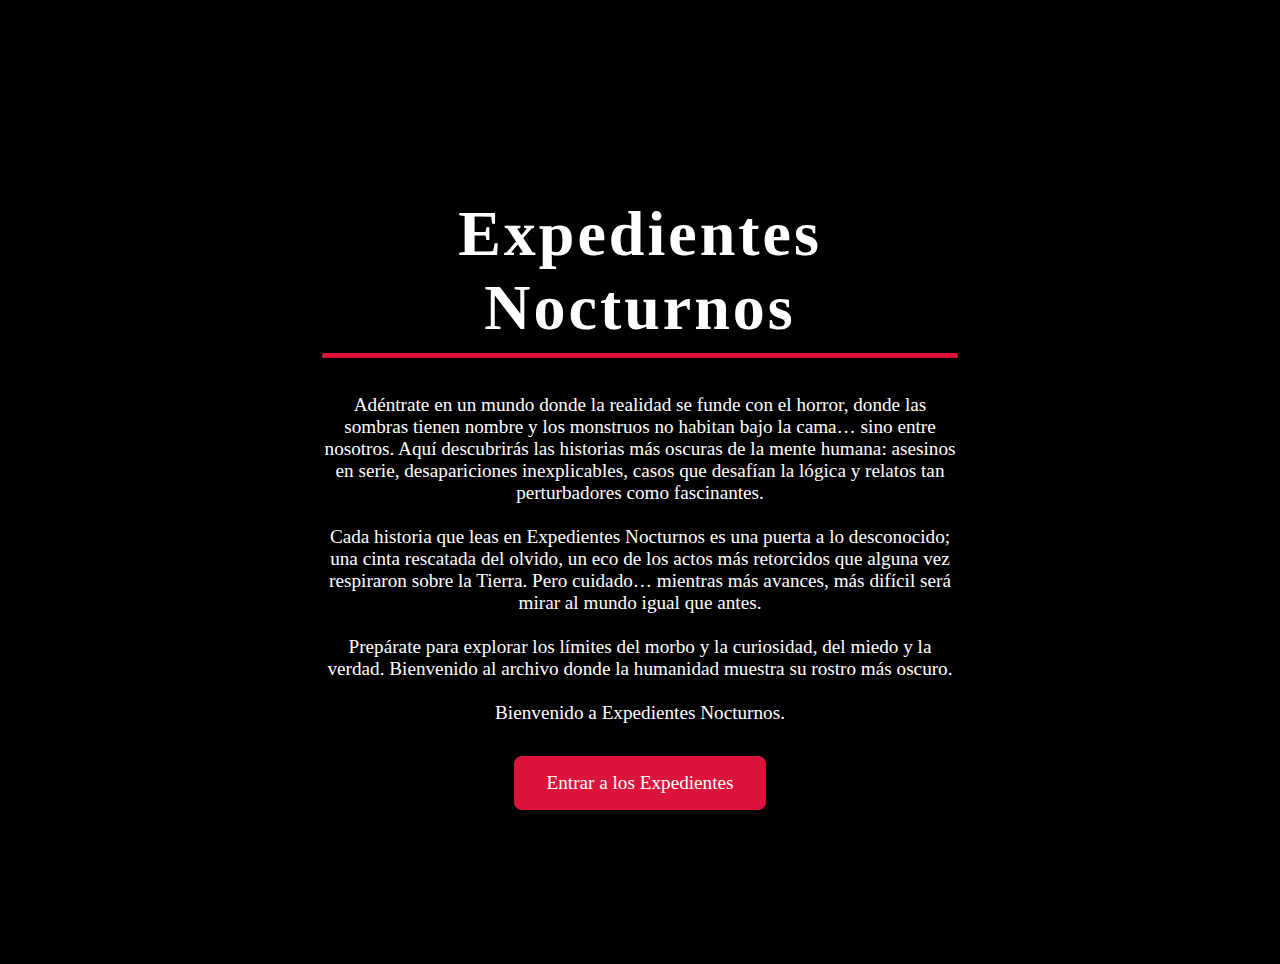
<file: index.html>
<!DOCTYPE html>
<html lang="en">
<head>
    <meta charset="UTF-8">
    <meta name="viewport" content="width=device-width, initial-scale=1.0">
    <link rel="stylesheet" href="style.css">
    <title>Expedientes Nocturnos</title>
    
</head>
<body>
     <section class="pantalla-inicio" id="inicio">
        <div class="intro-contenido">
            <h1>Expedientes Nocturnos</h1>
                 <p>
                    Adéntrate en un mundo donde la realidad se funde con el horror, donde las sombras 
                    tienen nombre y los monstruos no habitan bajo la cama… sino entre nosotros.
                    Aquí descubrirás las historias más oscuras de la mente humana: asesinos en serie, 
                    desapariciones inexplicables, casos que desafían la lógica y relatos tan perturbadores 
                    como fascinantes.
                    <br><br>
                    Cada historia que leas en Expedientes Nocturnos es una puerta a lo desconocido; una 
                    cinta rescatada del olvido, un eco de los actos más retorcidos que alguna vez respiraron
                    sobre la Tierra.
                    Pero cuidado… mientras más avances, más difícil será mirar al mundo igual que antes.
                    <br><br>
                    Prepárate para explorar los límites del morbo y la curiosidad, del miedo y la verdad.
                    Bienvenido al archivo donde la humanidad muestra su rostro más oscuro.
                    <br><br>
                    Bienvenido a Expedientes Nocturnos.
                </p>
                <a href="menu/asesinos.html" class="btn-entrar"> Entrar a los Expedientes</a>
        </div>
    </section>
</body>
</html>
</file>
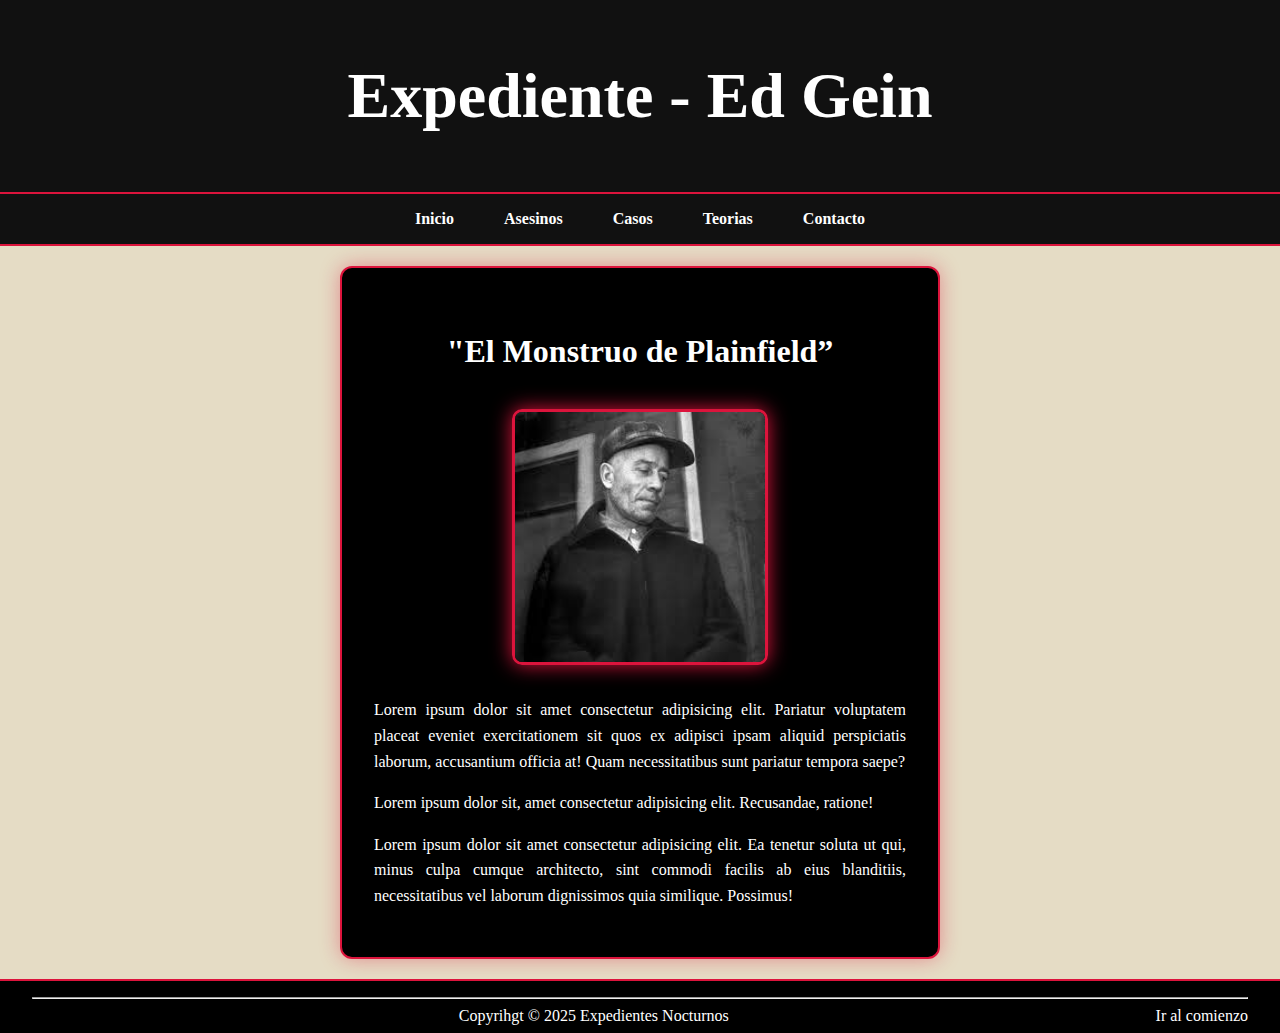
<file: asesinos/ed-gein.html>
<!DOCTYPE html>
<html>
<head>
    <title>Expediente - Ed Gein</title>
    <link rel="stylesheet" href="../style.css">
</head>
<body>
    <header id="titulo">
        <h1> Expediente - Ed Gein</h1>
    </header>
<!---->
    <nav class="menu">
        <ul>
            <li><a href="../index.html">Inicio</a></li>
            <li><a href="../menu/asesinos.html">Asesinos</a></li>
            <li><a href="../menu/proximamente.html">Casos</a></li>
            <li><a href="../menu/proximamente.html">Teorias</a></li>
            <li><a href="../menu/contacto.html">Contacto</a></li>
        </ul>
    </nav>
<!---->
    <main class="contenedor-bio">
        <section class="biografia">
            <h2>"El Monstruo de Plainfield”</h2>
            <img class="asesino-img" src="../img/Ed Gein.jpeg"/>
            <p>
                Lorem ipsum dolor sit amet consectetur adipisicing elit. Pariatur 
                voluptatem placeat eveniet exercitationem sit quos ex adipisci ipsam aliquid 
                perspiciatis laborum, accusantium officia at! Quam necessitatibus sunt 
                pariatur tempora saepe?
            </p>

            <p>
                Lorem ipsum dolor sit, amet consectetur adipisicing elit. Recusandae, ratione!
            </p>

            <p>
                Lorem ipsum dolor sit amet consectetur adipisicing elit. Ea tenetur soluta ut qui, 
                minus culpa cumque architecto, sint commodi facilis ab eius blanditiis, 
                necessitatibus vel laborum dignissimos quia similique. Possimus!
            </p>
        </section>
    </main>
<!---->
    <footer><hr>
        <section>
            <a href="#titulo">Ir al comienzo</a>
        </section>
        <p>Copyrihgt © 2025 Expedientes Nocturnos</p>
    </footer>
</body>

</html>
</file>
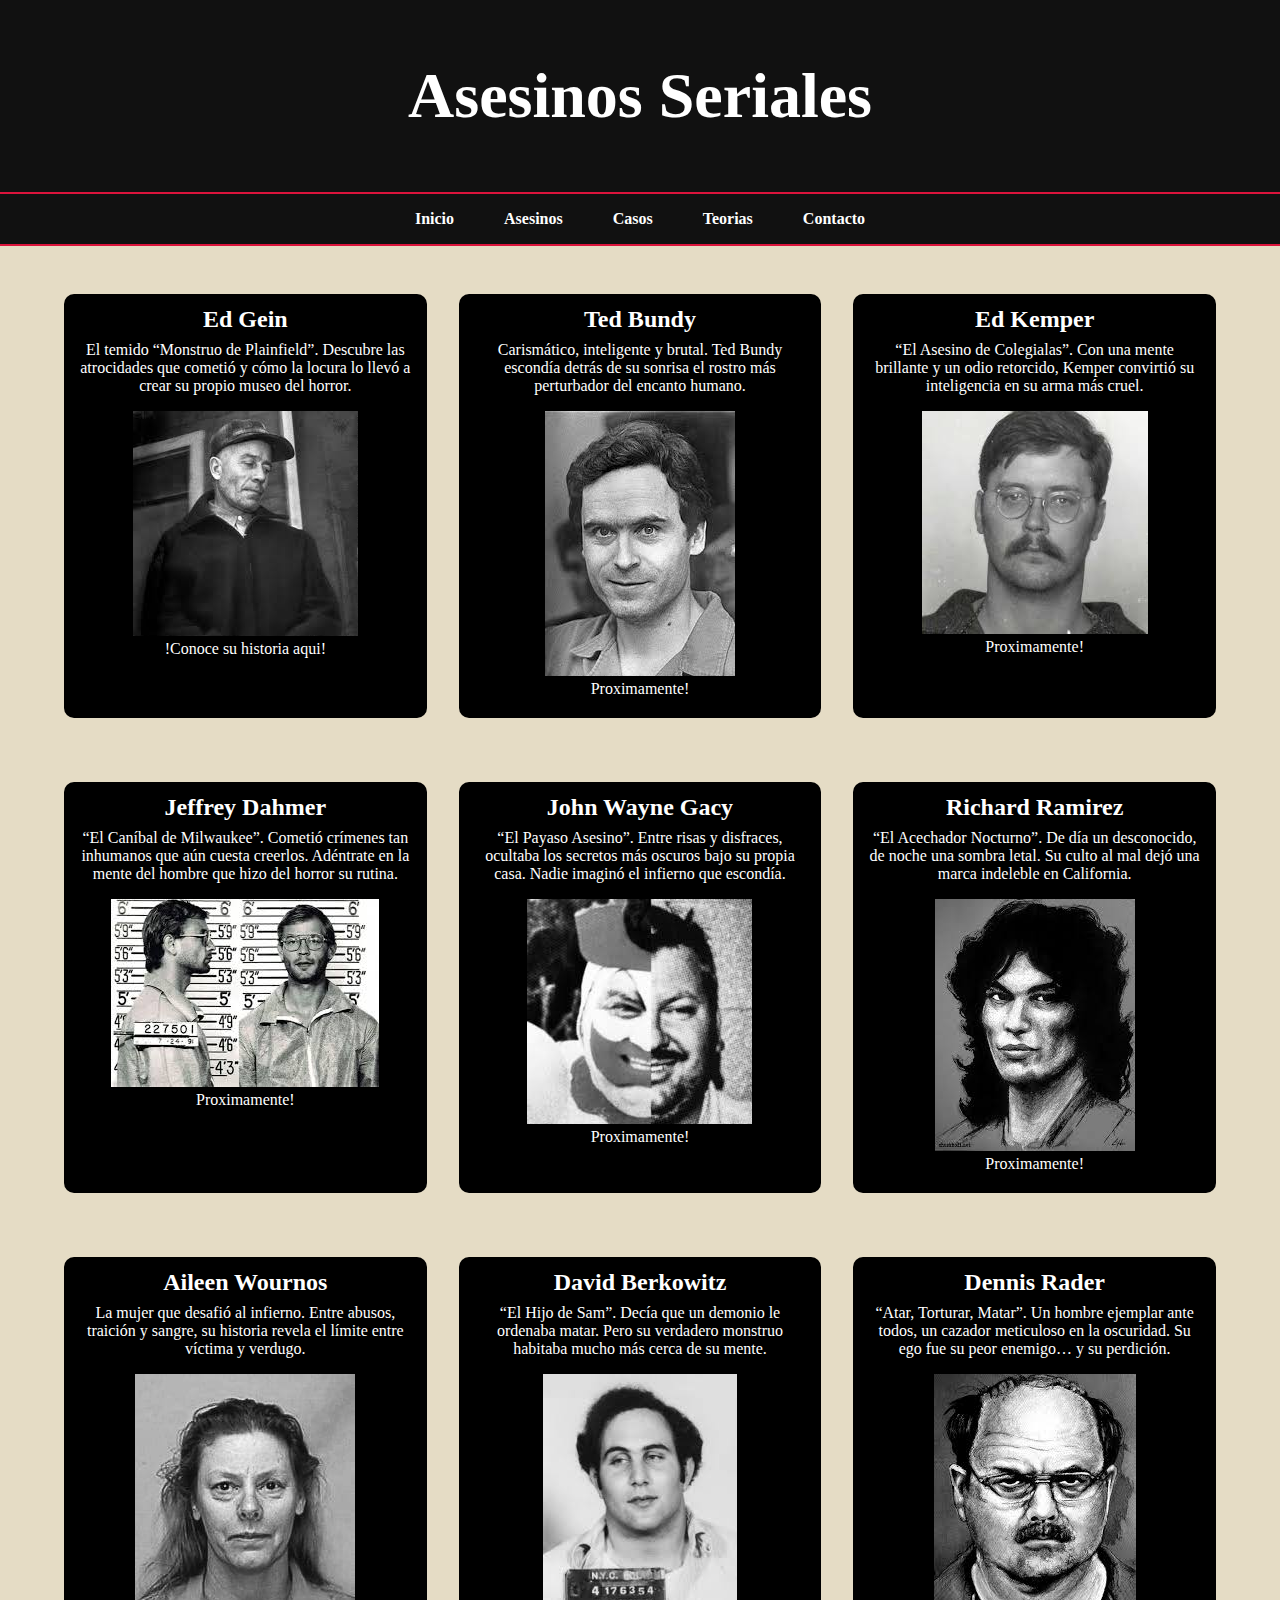
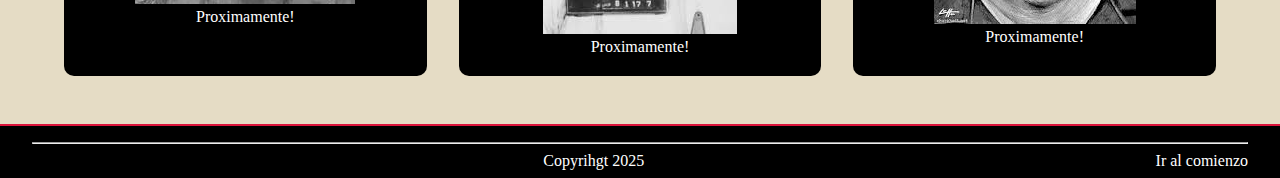
<file: menu/asesinos.html>
<!DOCTYPE html>
<html>
<head>
    <title>Expedientes Nocturnos</title>
    <link rel="stylesheet" href="../style.css">
</head>
<body>
    <header id="titulo">
        <h1>Asesinos Seriales</h1>
    </header>
<!---->
   <nav class="menu">
        <ul>
            <li><a href="../index.html">Inicio</a></li>
            <li><a href="../menu/asesinos.html">Asesinos</a></li>
            <li><a href="../menu/proximamente.html">Casos</a></li>
            <li><a href="../menu/proximamente.html">Teorias</a></li>
            <li><a href="../menu/contacto.html">Contacto</a></li>
        </ul>
    </nav>

<!---->
    <section class="contenedor">
        <article class="asesino">
            <a href="../asesinos/ed-gein.html">
                <h2>Ed Gein</h2>
                <p>
                    El temido “Monstruo de Plainfield”. Descubre las atrocidades que 
                    cometió y cómo la locura lo llevó a crear su propio museo del horror.
                </p>
                <img src="../img/Ed Gein.jpeg"/>
                <p>!Conoce su historia aqui!</p>
            </a>
        </article>

        <article class="asesino">
            <a href="../menu/proximamente.html">
                <h2>Ted Bundy</h2>
                <p>
                    Carismático, inteligente y brutal. Ted Bundy escondía detrás 
                    de su sonrisa el rostro más perturbador del encanto humano.
                </p>
                <img  src="../img/Ted Bundy.jpeg"/>
                <p>Proximamente!</p>
            </a>
        </article>

        <article class="asesino">
            <a href="../menu/proximamente.html">
                <h2>Ed Kemper</h2>
                <p>
                    “El Asesino de Colegialas”. Con una mente brillante y 
                    un odio retorcido, Kemper convirtió su inteligencia en su arma más cruel.
                </p>
                <img src="../img/Ed Kemper.jpeg"/>
                <p>Proximamente!</p>
            </a>
        </article>

        <article class="asesino">
            <a href="../menu/proximamente.html">
                <h2>Jeffrey Dahmer</h2>
                <p>
                    “El Caníbal de Milwaukee”. Cometió crímenes tan inhumanos que aún cuesta creerlos. 
                    Adéntrate en la mente del hombre que hizo del horror su rutina.
                </p>
                <img src="../img/Jeffrey Dahmer.jpeg">
                <p>Proximamente!</p>
            </a>
        </article>

        <article class="asesino">
            <a href="../menu/proximamente.html">
                <h2>John Wayne Gacy</h2>
                <p>
                    “El Payaso Asesino”. Entre risas y disfraces, 
                    ocultaba los secretos más oscuros bajo su propia casa. Nadie imaginó el infierno que escondía.
                </p>
                <img src="../img/John Wayne Gacy.jpeg"/>
                <p>Proximamente!</p>
            </a>
        </article>
        <article class="asesino">
            <a href="../menu/proximamente.html">
                <h2>Richard Ramirez</h2>
                <p>
                    “El Acechador Nocturno”. De día un desconocido, de noche una sombra letal. 
                    Su culto al mal dejó una marca indeleble en California.
                </p>
                <img src="../img/Richard Ramirez.jpeg"/>
                <p>Proximamente!</p>
            </a>
        </article>

        <article class="asesino">
            <a href="../menu/proximamente.html">
                <h2>Aileen Wournos</h2>
                <p>
                    La mujer que desafió al infierno. Entre abusos, traición y sangre,
                    su historia revela el límite entre víctima y verdugo.
                </p>
                <img src="../img/Aileen Wuornos.jpeg"/>
                <p>Proximamente!</p>
            </a>
        </article>

        <article class="asesino">
            <a href="../menu/proximamente.html">
                <h2>David Berkowitz</h2>
                <p>
                    “El Hijo de Sam”. Decía que un demonio le ordenaba matar. Pero su 
                    verdadero monstruo habitaba mucho más cerca de su mente.
                </p>
                <img src="../img/David Berkowitz.jpeg"/>
                <p>Proximamente!</p>
            </a>
        </article>

        <article class="asesino">
            <a href="../menu/proximamente.html">
                <h2>Dennis Rader</h2>
                <p>
                    “Atar, Torturar, Matar”. Un hombre ejemplar ante todos, un cazador
                    meticuloso en la oscuridad. Su ego fue su peor enemigo… y su perdición.
                </p>
                <img src="../img/Dennis Rader.jpeg"/>
                <p>Proximamente!</p>
            </a>
        </article>


    </section>
<!---->
    <footer><hr>
        <section>
            <a href="#titulo">Ir al comienzo</a>
        </section>
        <p>Copyrihgt 2025</p>
    </footer>
</body>

</html>
</file>
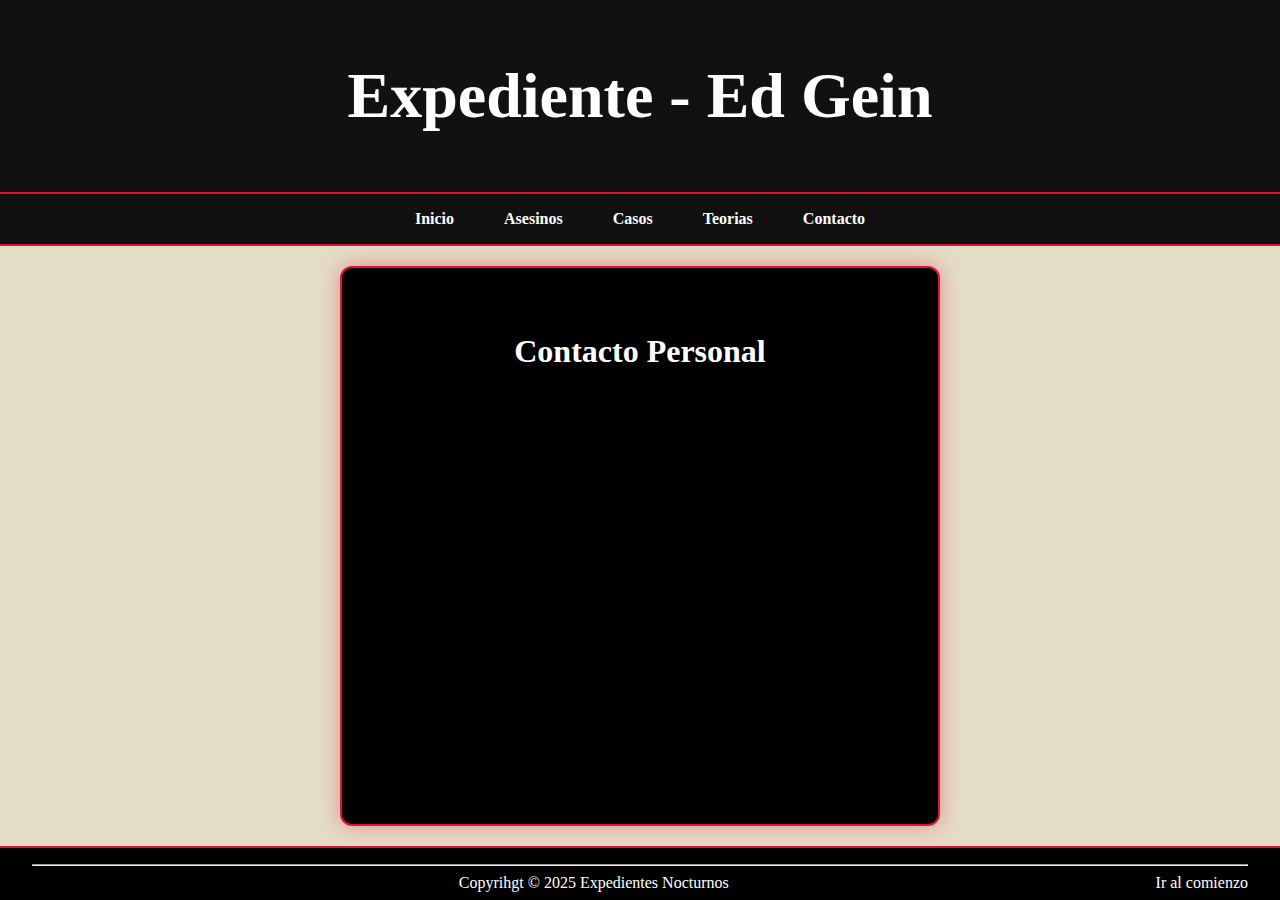
<file: menu/contacto.html>
<!DOCTYPE html>
<html>
<head>
    <title>Expediente - Ed Gein</title>
    <link rel="stylesheet" href="../style.css">
</head>
<body>
    <header id="titulo">
        <h1> Expediente - Ed Gein</h1>
    </header>
<!---->
    <nav class="menu">
        <ul>
            <li><a href="../index.html">Inicio</a></li>
            <li><a href="../menu/asesinos.html">Asesinos</a></li>
            <li><a href="../menu/proximamente.html">Casos</a></li>
            <li><a href="../menu/proximamente.html">Teorias</a></li>
            <li><a href="../menu/contacto.html">Contacto</a></li>
        </ul>
    </nav>
<!---->
    <main class="contenedor-bio">
        <section class="biografia">
            <h2>Contacto Personal</h2>
        </section>
    </main>
<!---->
    <footer><hr>
        <section>
            <a href="#titulo">Ir al comienzo</a>
        </section>
        <p>Copyrihgt © 2025 Expedientes Nocturnos</p>
    </footer>
</body>
</html>
</file>
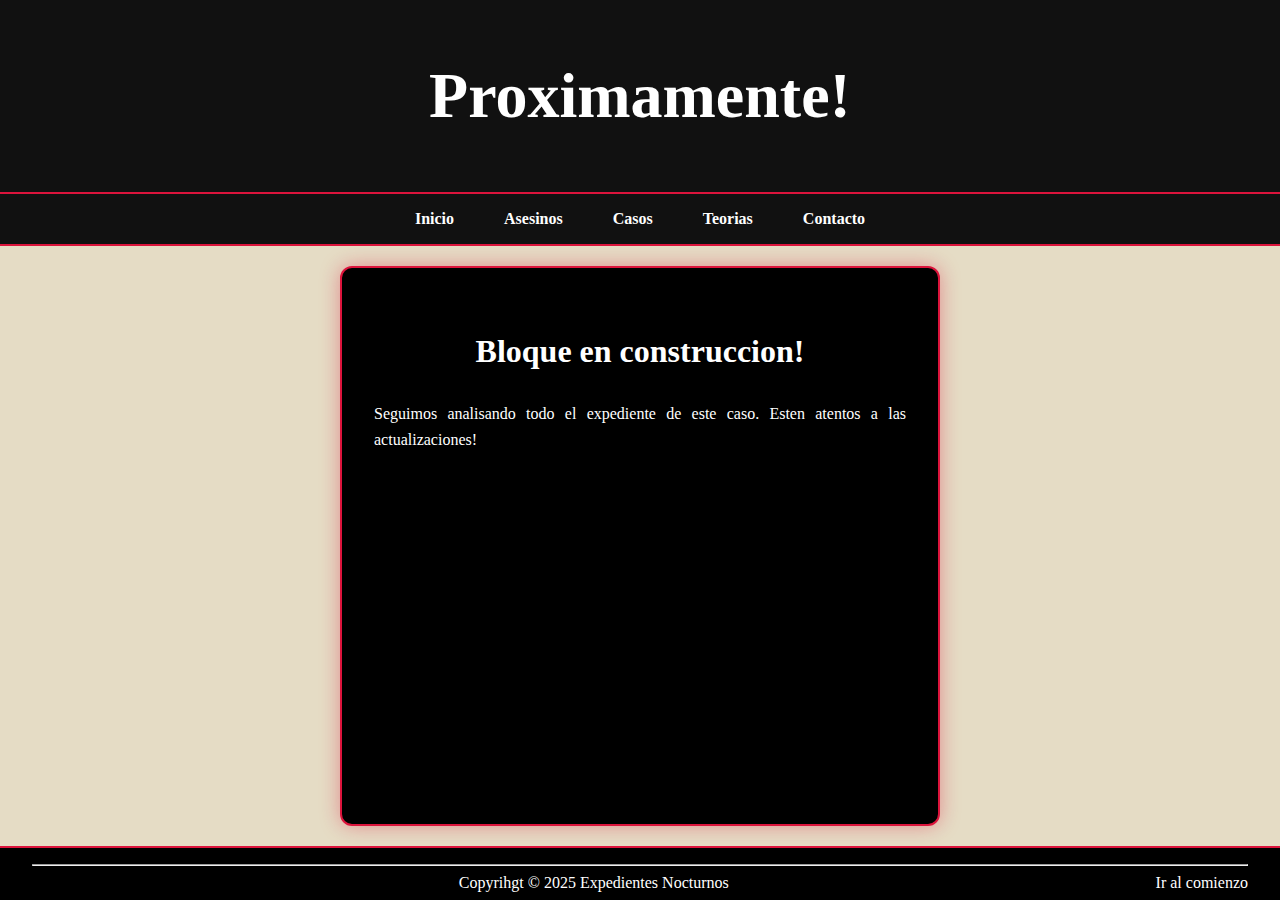
<file: menu/proximamente.html>
<!DOCTYPE html>
<html>
<head>
    <title>Expediente</title>
    <meta charset="UTF-8">
    <meta name="viewport" content="width=device-width, initial-scale=1.0">
    <link rel="stylesheet" href="../style.css">
</head>
<body>
    <header id="titulo">
        <h1>Proximamente!</h1>
    </header>
<!---->
    <nav class="menu">
        <ul>
            <li><a href="../index.html">Inicio</a></li>
            <li><a href="../menu/asesinos.html">Asesinos</a></li>
            <li><a href="../menu/proximamente.html">Casos</a></li>
            <li><a href="../menu/proximamente.html">Teorias</a></li>
            <li><a href="../menu/contacto.html">Contacto</a></li>
        </ul>
    </nav>
<!---->
    <main class="contenedor-bio">
        <section class="biografia">
            <h2>Bloque en construccion!</h2>
            <p>Seguimos analisando todo el expediente de este caso.
                Esten atentos a las actualizaciones!</p>
        </section>
    </main>
<!---->
    <footer><hr>
        <section>
            <a href="#titulo">Ir al comienzo</a>
        </section>
        <p>Copyrihgt © 2025 Expedientes Nocturnos</p>
    </footer>
</body>

</html>
</file>
<file: style.css>
/* ========================
   ===== BODY Y GENERAL =====
   ======================== 
*/
body {
    margin: 0;
    padding: 0;
    min-height: 100vh;
    display: flex;
    flex-direction: column;
    background-color: #E5DCC5;
    color: white;
    font-family: 'Times New Roman', serif;
}

main {
    flex: 1;
}
/* ========================
   ===== HEADER =====
   ======================== 
*/
header {
    background-color: #111;
    color: white;
    text-align: center;
    padding: 1rem;
    border-bottom: 2px solid crimson;
}

header h1 {
   font-size: clamp(2rem, 8vw, 4rem);
   text-align: center;
}

/* ========================
   ===== DESCRIPCIÓN =====
   ======================== 
*/
.descripcion {
    width: 800px;
    margin: 0 auto; 
    font-size: 1.2rem;
    text-align: center;
}

/* ========================
   ===== CONTENEDOR PRINCIPAL =====
   ======================== 
*/
.contenedor {
    display: grid;
    grid-template-columns: repeat(auto-fit, minmax(300px, 1fr));
    gap: 2rem;
    width: 90%;
    max-width: 1200px;
    margin: 2rem auto;
    text-align: center;
}

/* ========================
   ===== ARTÍCULOS / ASESINOS =====
   ======================== 
*/
.asesino {
    background-color: black;
    color: white;
    border-radius: 10px;
    overflow: hidden;
    transition: transform 0.3s ease, box-shadow 0.3s ease;
    text-align: center;
}

.asesino h2 {
    margin: 0.5rem 0; 
    font-size: 1.5rem;
}

.asesino p {
    margin: 0 1rem 1rem 1rem; 
}

.asesino:hover {
    transform: scale(1.05);
    box-shadow: 0 0 15px crimson;
}

.asesino a {
    text-decoration: none;
    color: white;
    display: block;
}

/* ========================
   ===== ARTÍCULOS SECUNDARIOS =====
   ======================== 
*/
section article {
    background-color: rgb(0, 0, 0);
    margin: 1rem 0;
    border-radius: 0.5rem;
    padding: 0.25rem 0;
    cursor: pointer;
    color: white;
    text-align: center;
}

section article h2, section article p {
    margin: 1rem;
}

section article:hover {
    box-shadow: 0.1rem 0.1rem 0.4rem;
}

/* ========================
   ===== FOOTER =====
   ======================== 
*/
footer {
    background-color: black;
    color: white;
    text-align: center;
    padding: 0.5rem 2rem;
    border-top: 2px solid crimson;
    margin-top: auto;

}

footer section {
    float: right;
}

footer p {
    margin: 0;
}

footer a {
    transition: all 0.3 ease;
    color: white; 
    text-decoration: none;
    transition: all 0.3s ease;
    display: inline-block;
}

footer a:hover {
    color: crimson;
    text-shadow: 0 0 8px crimson, 0 0 16px crimson;
    transform: scale(1.1);
}

/* ========================
   ===== PANTALLA DE INICIO =====
   ======================== */
.pantalla-inicio {
    position: relative;          
    min-height: 100vh;           
    background-color: black; /* Negro a beige */
    color: white;
    display: flex;            
    justify-content: center; 
    align-items: center;      
    text-align: center;
    flex-direction: column;
    padding: 2rem;
    z-index: 1000;
    overflow-y: auto;
}

.intro-contenido {
    width: 90%;          
    max-width: 700px;    
    padding: 2rem;
    display: flex;
    flex-direction: column;
    justify-content: center;
    align-items: center;
    box-sizing: border-box;  
}

.pantalla-inicio h1 {
    font-size: clamp(2rem, 6vw, 4rem);  /* mínimo 2rem, máximo 4rem, escala con ancho */
    margin-bottom: 1rem;
    letter-spacing: 3px;
    position: relative;
    display: inline-block;
}

.pantalla-inicio h1::after {
    content: "";
    display: block;
    height: 5px;
    width: 100%;
    background-color: crimson;
    margin-top: 0.5rem;
    border-radius: 2px;
}

.pantalla-inicio p {
    font-size: clamp(1rem, 2.5vw, 1.2rem);
    margin-bottom: 2rem;
    color: #ffffff;
}

.btn-entrar {
    display: inline-block;
    padding: 1rem 2rem;
    background-color: crimson;
    color: white;
    border-radius: 8px;
    font-size: 1.2rem;
    cursor: pointer;
    transition: all 0.3s ease;
    text-decoration: none;
}

.btn-entrar:hover {
    background-color: rgb(255, 50, 80);
    transform: scale(1.05);
}

/* ========================
   ===== MENÚ HORIZONTAL =====
   ======================== */
.menu {
    position: sticky;        
    top: 0;                  
    background-color: #111; 
    z-index: 999; 
    border-bottom: 2px solid crimson;
    width: 100%;
    display: flex;
    justify-content: center; 
}

.menu ul {
    list-style: none;
    margin: 0;
    padding: 0;
    display: flex;          
    justify-content: center; 
   flex-wrap: wrap;
}

.menu li {
    margin: 0 25px;    
}

.menu a {
    text-decoration: none;
    color: white;
    font-weight: bold;
    padding: 1rem 0;
    display: block;
    transition: color 0.3s ease;
}

.menu ul li a:hover {
    color: crimson;         
}

/* Biografias individuales */

.contenedor-bio {
    padding: 20px;
    display: flex;
    justify-content: center;
    width: 100%;
    box-sizing: border-box;
}

.biografia {
    background-color: black;
    color: white;
    border: 2px solid crimson;
    border-radius: 12px;
    padding: 2rem;
    width: 100%; 
    max-width: 600px;
    box-shadow: 0 0 20px rgba(220, 20, 60, 0.4);
    line-height: 1.6;
    text-align: justify;
    box-sizing: border-box;
}

.biografia h2 {
    text-align: center;
    color: white;
    margin-bottom: 1.5rem;
    font-size: 2rem;
}

.asesino-img {
    display: block;
    margin: 2rem auto;
    width: 80%;
    max-width: 250px;
    border: 3px solid crimson;
    border-radius: 10px;
    box-shadow: 0 0 20px crimson;
}

@media (max-width: 600px) {
    .biografia {
        padding: 1rem;
        line-height: 1.4;
    }

    .asesino-img {
        width: 80%;
        max-width: 200px;
    }

    .btn-entrar {
        width: 80%;
        max-width: 250px;
        text-align: center;
    }

    .menu ul {
        display: flex;
        justify-content: flex-start;
        overflow-x: auto;
        padding: 0 0 auto;
    }

    .menu li {
        margin: 0 1rem;
        flex: 0 0 auto;
    }

   .biografia {
        width: 95%;
        padding: 1rem;
    }

    .asesino-img {
        width: 80%;
        max-width: 200px;
        margin: 1rem auto;
    }

    .biografia h2 {
        font-size: 1.5rem;
    }

    .biografia p {
        font-size: 1rem;
    }
}
</file>
